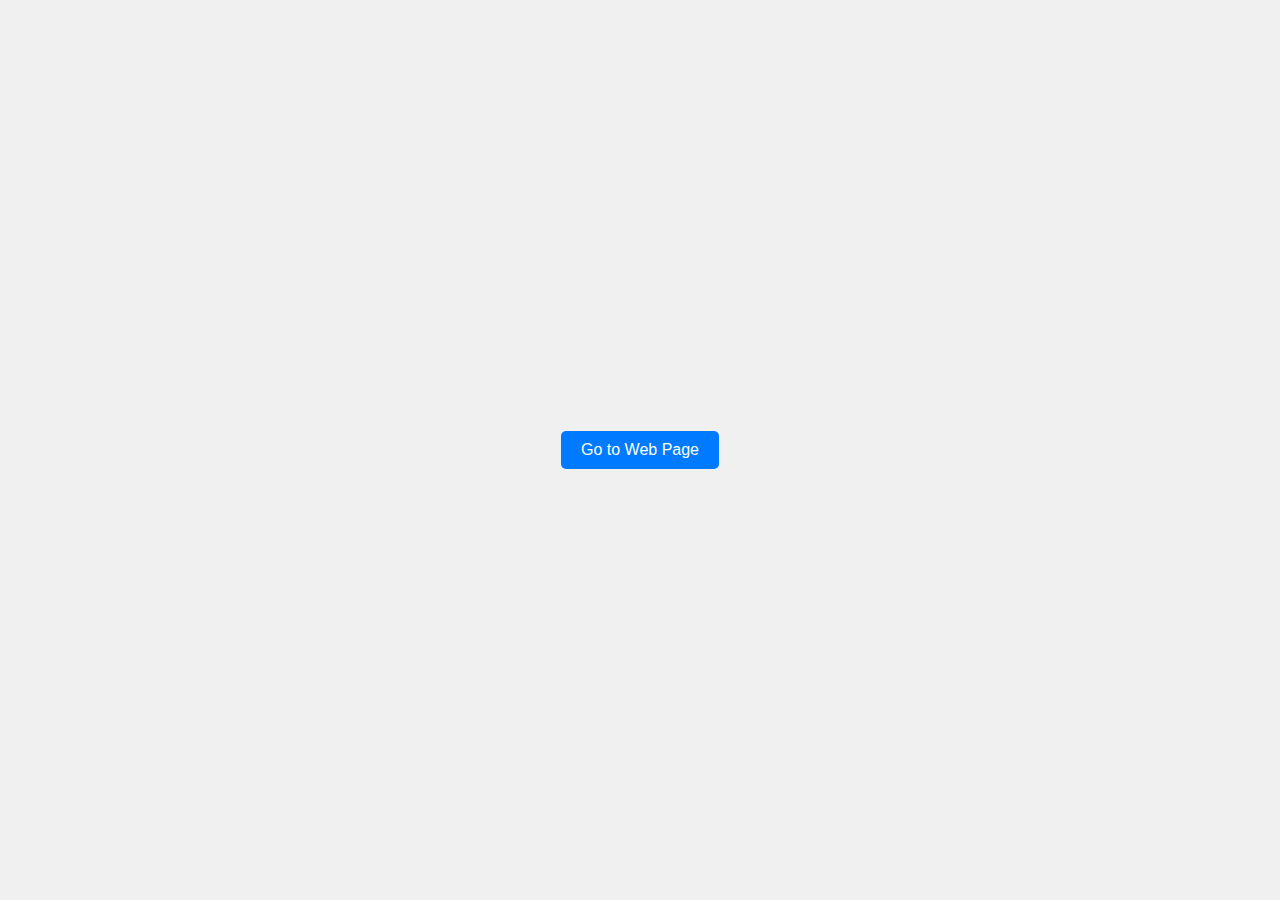
<file: index.html>
<!DOCTYPE html>
<html lang="en">
<head>
    <meta charset="UTF-8">
    <meta name="viewport" content="width=device-width, initial-scale=1.0">
    <title>Button Link Example</title>
    <style>
        body {
            font-family: Arial, sans-serif;
            display: flex;
            justify-content: center;
            align-items: center;
            height: 100vh;
            background-color: #f0f0f0;
            margin: 0;
        }
        .button {
            padding: 10px 20px;
            font-size: 16px;
            color: white;
            background-color: #007BFF;
            border: none;
            border-radius: 5px;
            cursor: pointer;
            text-decoration: none;
            display: inline-block;
        }
        .button:hover {
            background-color: #0056b3;
        }
    </style>
</head>
<body>
    <a href="web/first/index.html" class="button">Go to Web Page</a>
</body>
</html>
</file>
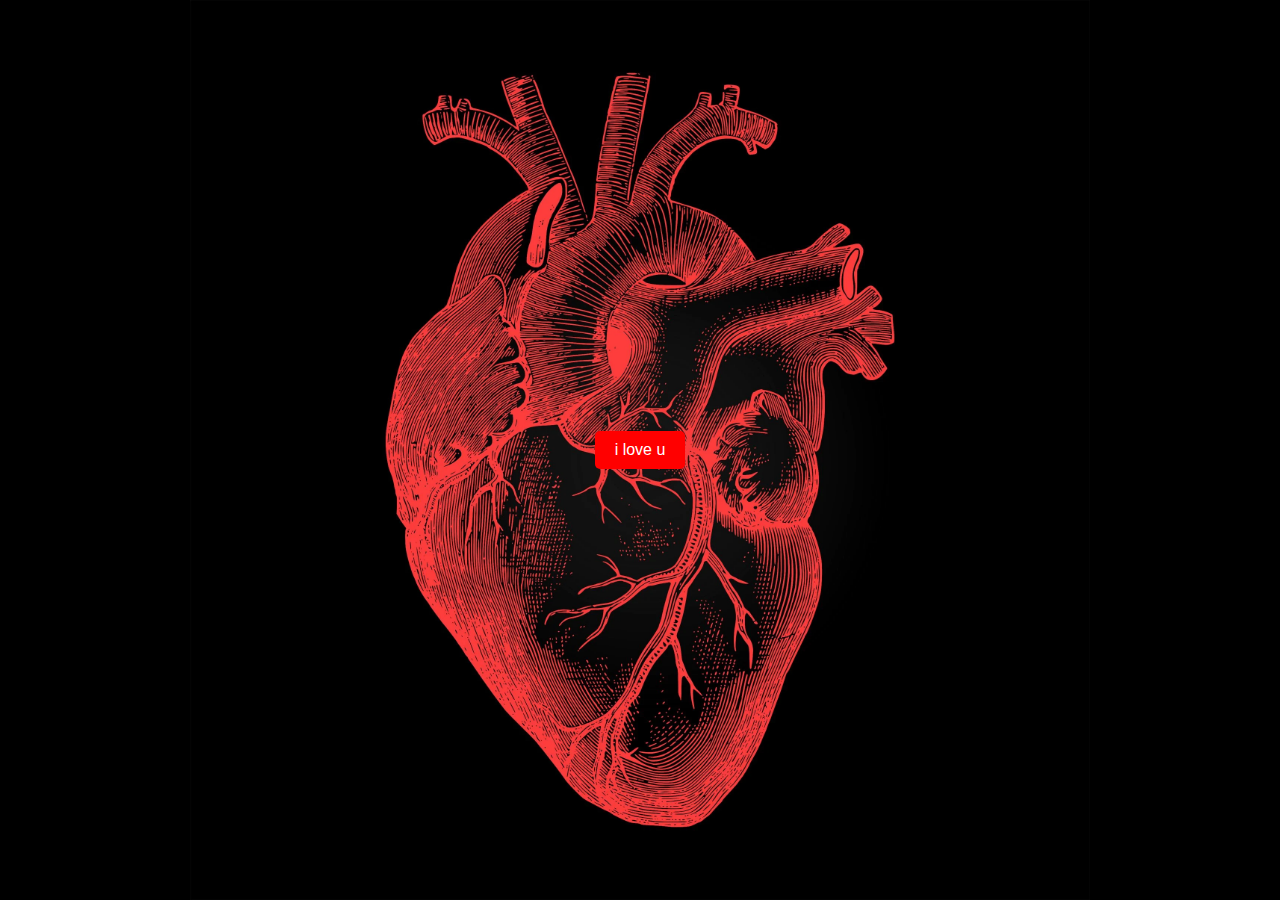
<file: web/first/index.html>
<!DOCTYPE html>
<html lang="en">
<head>
    <meta charset="UTF-8">
    <meta name="viewport" content="width=device-width, initial-scale=1.0">
    <title>ALI</title>
    <link rel="stylesheet" href="styles.css">
</head>
<body class="index">
    <div class="container">
        <button id="navigate-button" class="styled-button">i love u </button>
    </div>
    <script src="script.js"></script>
</body>
</html>
</file>
<file: web/first/styles.css>
body, html {
    margin: 0;
    padding: 0;
    width: 100%;
    height: 100%;
    font-family: Arial, sans-serif;
    background-color: #000;
    display: flex;
    justify-content: center;
    align-items: center;
    flex-direction: column;
}

.container {
    text-align: center;
    z-index: 1;
}

.styled-button {
    padding: 10px 20px;
    font-size: 16px;
    cursor: pointer;
    border: none;
    background-color: #f00;
    color: #fff;
    border-radius: 5px;
    transition: background-color 0.3s, box-shadow 0.3s, transform 0.3s;
    position: relative;
    outline: none;
    overflow: hidden;
}

.styled-button::before {
    content: '';
    position: absolute;
    top: -5px;
    left: -5px;
    right: -5px;
    bottom: -5px;
    border-radius: 10px;
    background: rgba(255, 0, 0, 0.6);
    filter: blur(15px);
    opacity: 0;
    transition: opacity 0.3s;
    z-index: -1;
}

.styled-button:hover::before {
    opacity: 1;
}

.styled-button:hover {
    background-color: #c00;
    box-shadow: 0 0 20px rgba(255, 0, 0, 0.8);
    transform: scale(1.1);
}

body.index {
    background: url('wp7388685.webp') no-repeat center center;
    background-size: contain;
}

@keyframes fadeIn {
    from { opacity: 0; }
    to { opacity: 1; }
}

.styled-button.clicked {
    animation: clickEffect 0.3s;
}

@keyframes clickEffect {
    0% {
        transform: scale(1.1);
        box-shadow: 0 0 20px rgba(255, 0, 0, 0.8);
    }
    50% {
        transform: scale(1);
        box-shadow: 0 0 10px rgba(255, 0, 0, 0.6);
    }
    100% {
        transform: scale(1.05);
        box-shadow: 0 0 15px rgba(255, 0, 0, 0.7);
    }
}
</file>
